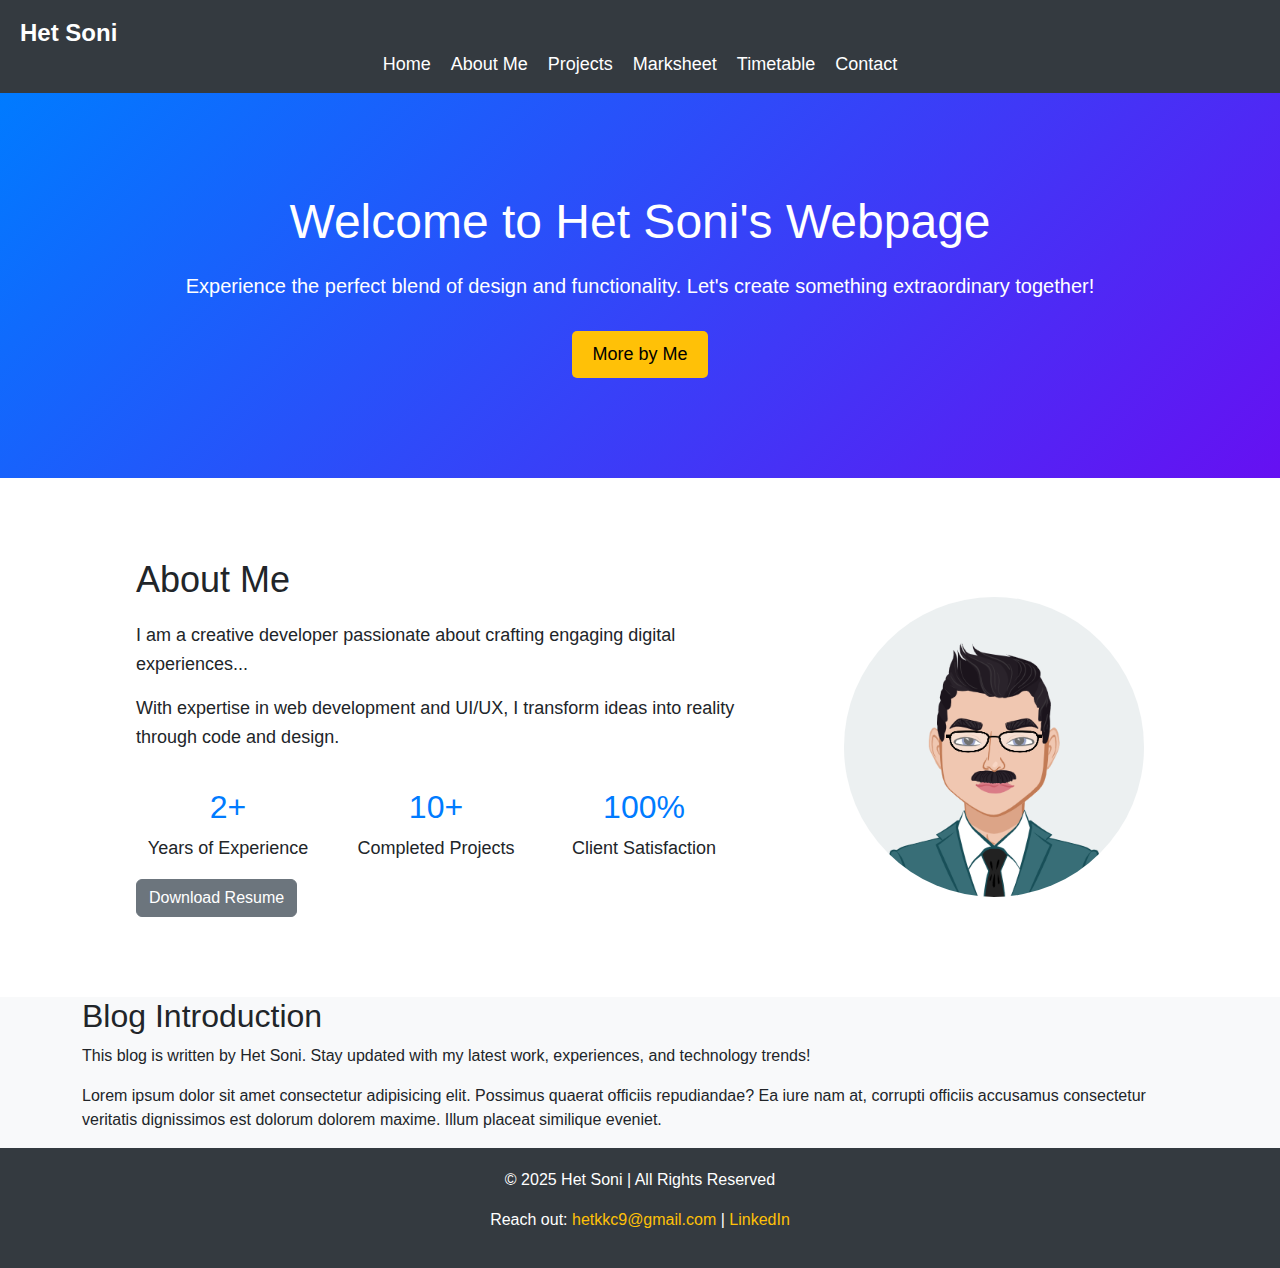
<file: index.html>
<!DOCTYPE html>
<html lang="en">

<head>
    <meta charset="UTF-8">
    <meta name="viewport" content="width=device-width, initial-scale=1.0">
    <title>Het Soni's Portfolio</title>

    <!-- Bootstrap CSS -->
    <link href="https://cdn.jsdelivr.net/npm/bootstrap@5.3.2/dist/css/bootstrap.min.css" rel="stylesheet">

    <!-- External Custom CSS -->
    <link rel="stylesheet" href="style.css">
</head>

<body>

    <!-- Header -->
    <header>
        <div class="logo">Het Soni</div>
        <nav>
            <ul>
                <li><a href="#home">Home</a></li>
                <li><a href="#about">About Me</a></li>
                <li><a href="#projects">Projects</a></li>
                <li><a href="/marksheet.html" target="_blank">Marksheet</a></li>
                <li><a href="/timetable.html" target="_blank">Timetable</a></li>
                <li><a href="#contact">Contact</a></li>
            </ul>
        </nav>
    </header>

    <!-- Main Content -->
    <main>
        <div class="hero" id="home">
            <h1>Welcome to Het Soni's Webpage</h1>
            <p>Experience the perfect blend of design and functionality. Let's create something extraordinary together!</p>
            <a href="/moreme.html" target="_parent"><button class="btn btn-primary">More by Me</button></a>
        </div>

        <!-- About section -->
        <section id="about">
            <div class="container about-container">
                <div class="about-content">
                    <h2>About Me</h2>
                    <p class="typing-text">I am a <span class="highlight">creative developer</span> passionate about crafting engaging digital experiences...</p>
                    <p>With expertise in web development and UI/UX, I transform ideas into reality through code and design.</p>

                    <div class="row">
                        <div class="col-md-4">
                            <div class="stat-box">
                                <h3>2+</h3>
                                <p>Years of Experience</p>
                            </div>
                        </div>
                        <div class="col-md-4">
                            <div class="stat-box">
                                <h3>10+</h3>
                                <p>Completed Projects</p>
                            </div>
                        </div>
                        <div class="col-md-4">
                            <div class="stat-box">
                                <h3>100%</h3>
                                <p>Client Satisfaction</p>
                            </div>
                        </div>
                    </div>

                    <a href="#" class="btn btn-secondary">Download Resume</a>
                </div>

                <div class="about-image">
                    <img src="AvatarMaker.png" alt="Profile Picture">
                </div>
            </div>
        </section>

        <!-- Blog Section -->
        <section>
            <div class="container">
                <h2>Blog Introduction</h2>
                <p>This blog is written by Het Soni. Stay updated with my latest work, experiences, and technology trends!</p>
                <p>Lorem ipsum dolor sit amet consectetur adipisicing elit. Possimus quaerat officiis repudiandae? Ea iure nam at, corrupti officiis accusamus consectetur veritatis dignissimos est dolorum dolorem maxime. Illum placeat similique eveniet.</p>
            </div>
        </section>
    </main>

    <!-- Footer -->
    <footer>
        <section id="contact">
            <p>© 2025 Het Soni | All Rights Reserved</p>
            <p>
                Reach out:
                <a href="mailto:hetkkc9@gmail.com">hetkkc9@gmail.com</a> |
                <a href="https://www.linkedin.com/in/het-soni-0a6040224" target="_blank">LinkedIn</a>
            </p>
        </section>
    </footer>

    <!-- Bootstrap JS (optional, for interactive components) -->
    <script src="https://cdn.jsdelivr.net/npm/bootstrap@5.3.2/dist/js/bootstrap.bundle.min.js"></script>

</body>

</html>
</file>
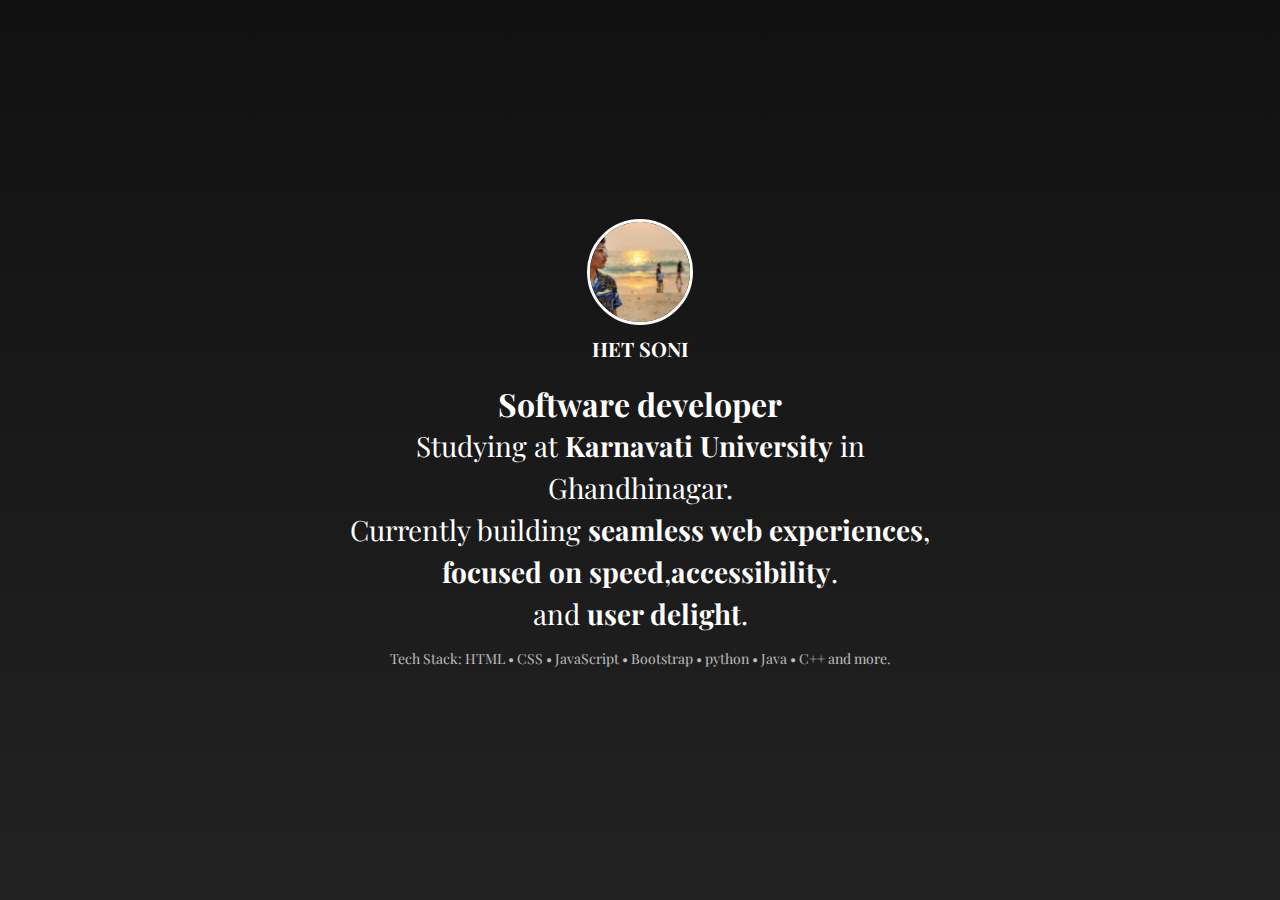
<file: moreme.html>
<!DOCTYPE html>
<html lang="en">
<head>
    <meta charset="UTF-8">
    <meta name="viewport" content="width=device-width, initial-scale=1.0">
    <title>About Section</title>
    <style>
        @import url('https://fonts.googleapis.com/css2?family=Playfair+Display:wght@400;700&display=swap');

        body {
            margin: 0;
            padding: 0;
            background: linear-gradient(to bottom, #111, #222);
            color: white;
            font-family: 'Playfair Display', serif;
            text-align: center;
            display: flex;
            flex-direction: column;
            align-items: center;
            justify-content: center;
            height: 100vh;
        }

        .profile-img {
            width: 100px;
            height: 100px;
            border-radius: 50%;
            object-fit: cover;
            border: 3px solid white;
            margin-bottom: 10px;
        }

        .name {
            font-size: 20px;
            font-weight: bold;
        }

        .title {
            font-size: 32px;
            font-weight: bold;
            margin-top: 20px;
        }

        .description {
            font-size: 28px;
            max-width: 600px;
            line-height: 1.5;
        }

        .small-text {
            font-size: 14px;
            opacity: 0.7;
        }
    </style>
</head>
<body>

    <img src="goapic.jpg" alt="Profile Image" class="profile-img">
    <div class="name">HET SONI</div>
    
    <div class="title">Software developer</div>
    <div class="description">
        Studying at <b>Karnavati University</b> in Ghandhinagar. <br>
        Currently building <b> seamless web experiences</b>, <b>focused on speed</b>,<b>accessibility</b>. <br>
        and <b> user delight</b>.
    </div>
    <p class="small-text">
        Tech Stack:
HTML • CSS • JavaScript • Bootstrap • python • Java • C++
and more.
    </p>

</body>
</html>
</file>
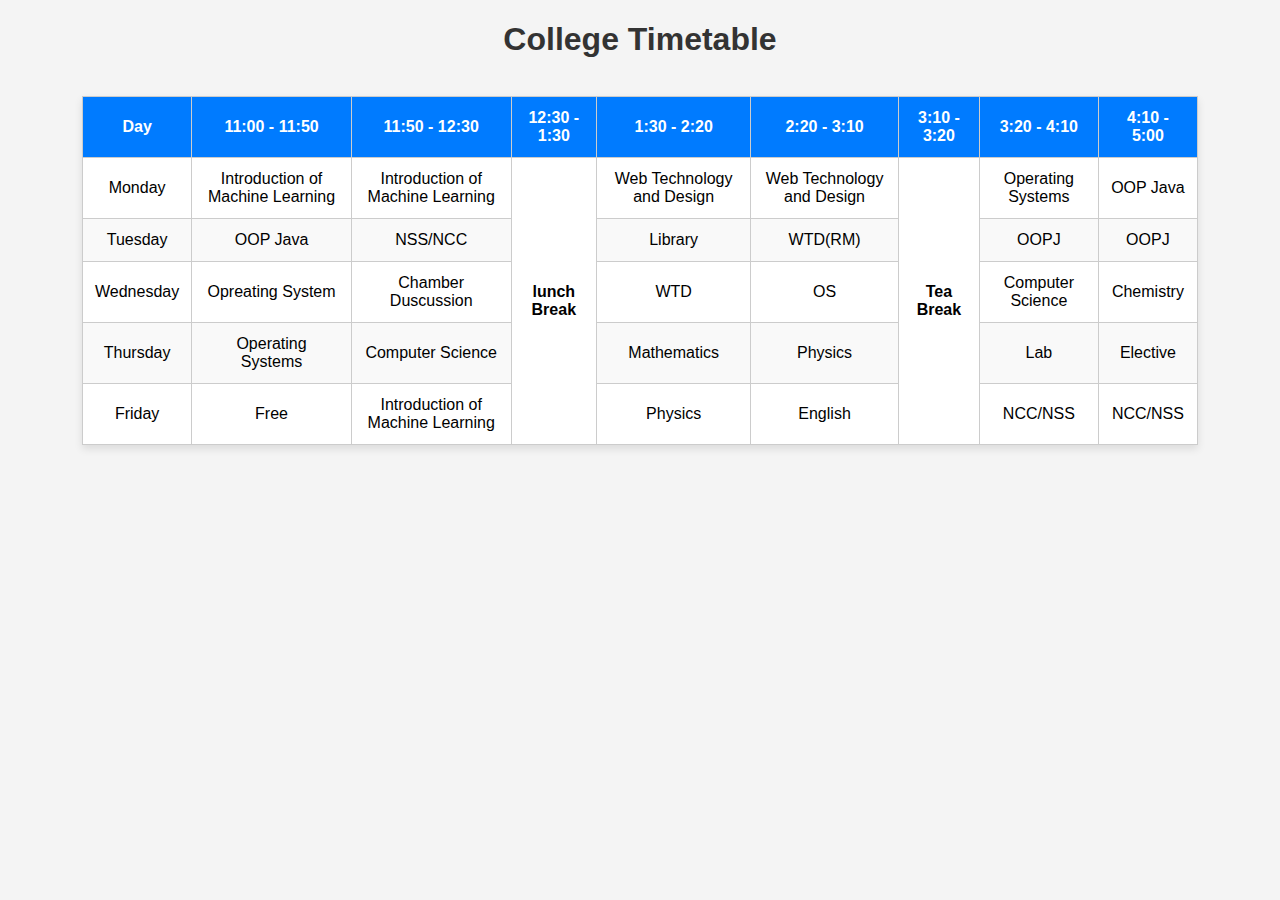
<file: timetable.html>
<!DOCTYPE html>
<html lang="en">
<head>
    <meta charset="UTF-8">
    <meta name="viewport" content="width=device-width, initial-scale=1.0">

    <title>College Timetable</title>
    <style>
        body {
            font-family: Arial, sans-serif;
            background-color: #f4f4f4;
            margin: 20px;
            padding: 0;
            text-align: center;
        }
    
        h1 {
            margin-bottom: 20px;
            color: #333;
        }
    
        table {
            width: 90%;
            margin: 0 auto;
            border-collapse: collapse;
            background-color: #fff;
            box-shadow: 0 4px 8px rgba(0,0,0,0.1);
        }
    
        th, td {
            padding: 12px;
            border: 1px solid #ccc;
            text-align: center;
        }
    
        th {
            background-color: #007BFF;
            color: white;
        }
    
        tr:nth-child(even) {
            background-color: #f9f9f9;
        }
    
        tr:hover {
            background-color: #eaeaea;
        }
    
        td[rowspan] {
            background-color: #ffffff;
            font-weight: bold;
        }
    </style>
    
</head>
<body>
    <h1>College Timetable</h1>
    <table>
        <thead>
            <tr>
                <th>Day</th>
                <th>11:00 - 11:50</th>
                <th>11:50 - 12:30</th>
                <th>12:30 - 1:30</th>
                <th>1:30 - 2:20</th>
                <th>2:20 - 3:10</th>
                <th>3:10 - 3:20</th>
                <th>3:20 - 4:10</th>
                <th>4:10 - 5:00</th>
            </tr>
        </thead>
        <br>
        <tbody>
            <tr>
                <td>Monday</td>
                <td>Introduction of Machine Learning</td>
                <td>Introduction of Machine Learning</td>
                <td rowspan="5"> lunch Break</td>
                <td>Web Technology and Design</td>
                <td>Web Technology and Design</td>
                <td rowspan="5">Tea Break</td>
                <td>Operating Systems</td>
                <td>OOP Java</td>
            </tr>
            <tr>
                <td>Tuesday</td>
                <td>OOP Java</td>
                <td>NSS/NCC</td>
                <td>Library</td>
                <td>WTD(RM)</td>
                <td>OOPJ</td>
                <td>OOPJ</td>
            </tr>
            <tr>
                <td>Wednesday</td>
                <td>Opreating System</td>
                <td>Chamber Duscussion</td>
                <td>WTD</td>
                <td>OS</td>
                <td>Computer Science</td>
                <td>Chemistry</td>
            </tr>
            <tr>
                <td>Thursday</td>
                <td>Operating Systems</td>
                <td>Computer Science</td>
                <td>Mathematics</td>
                <td>Physics</td>
                <td>Lab</td>
                <td>Elective</td>
            </tr>
            <tr>
                <td>Friday</td>
                <td>Free</td>
                <td>Introduction of Machine Learning</td>
                <td>Physics</td>
                <td>English</td>
                <td>NCC/NSS</td>
                <td>NCC/NSS</td>
            </tr>
        </tbody>
    </table>
</body>
</html>
</file>
<file: style.css>
/* Reset basic margins */
body, html {
    margin: 0;
    padding: 0;
    box-sizing: border-box;
}

body {
    font-family: 'Arial', sans-serif;
    background-color: #f8f9fa;
}

/* Header */
header {
    background-color: #343a40;
    padding: 15px 0;
}

header .logo {
    color: #fff;
    font-size: 24px;
    font-weight: bold;
    padding-left: 20px;
}

nav ul {
    list-style: none;
    margin: 0;
    padding: 0;
    display: flex;
    justify-content: center;
    gap: 20px;
}

nav ul li a {
    color: #fff;
    text-decoration: none;
    font-size: 18px;
}

/* Hero section */
.hero {
    padding: 100px 20px;
    text-align: center;
    background: linear-gradient(135deg, #007BFF, #6610f2);
    color: #fff;
}

.hero h1 {
    font-size: 48px;
    margin-bottom: 20px;
}

.hero p {
    font-size: 20px;
    margin-bottom: 30px;
}

.hero .btn-primary {
    padding: 10px 20px;
    font-size: 18px;
    border: none;
    background-color: #ffc107;
    color: #000;
    border-radius: 5px;
}

/* About section */
#about {
    padding: 80px 20px;
    background-color: #fff;
}

.about-container {
    display: flex;
    flex-wrap: wrap;
    justify-content: space-around;
    align-items: center;
}

.about-content {
    max-width: 600px;
}

.about-content h2 {
    font-size: 36px;
    margin-bottom: 20px;
}

.about-content p {
    font-size: 18px;
    line-height: 1.6;
}

.stat-box {
    text-align: center;
    margin-top: 20px;
}

.stat-box h3 {
    font-size: 32px;
    color: #007BFF;
}

.about-image img {
    max-width: 300px;
    border-radius: 50%;
    margin-top: 20px;
}

/* Footer */
footer {
    padding: 20px 0;
    background-color: #343a40;
    color: #fff;
    text-align: center;
}

footer a {
    color: #ffc107;
    text-decoration: none;
}
</file>
